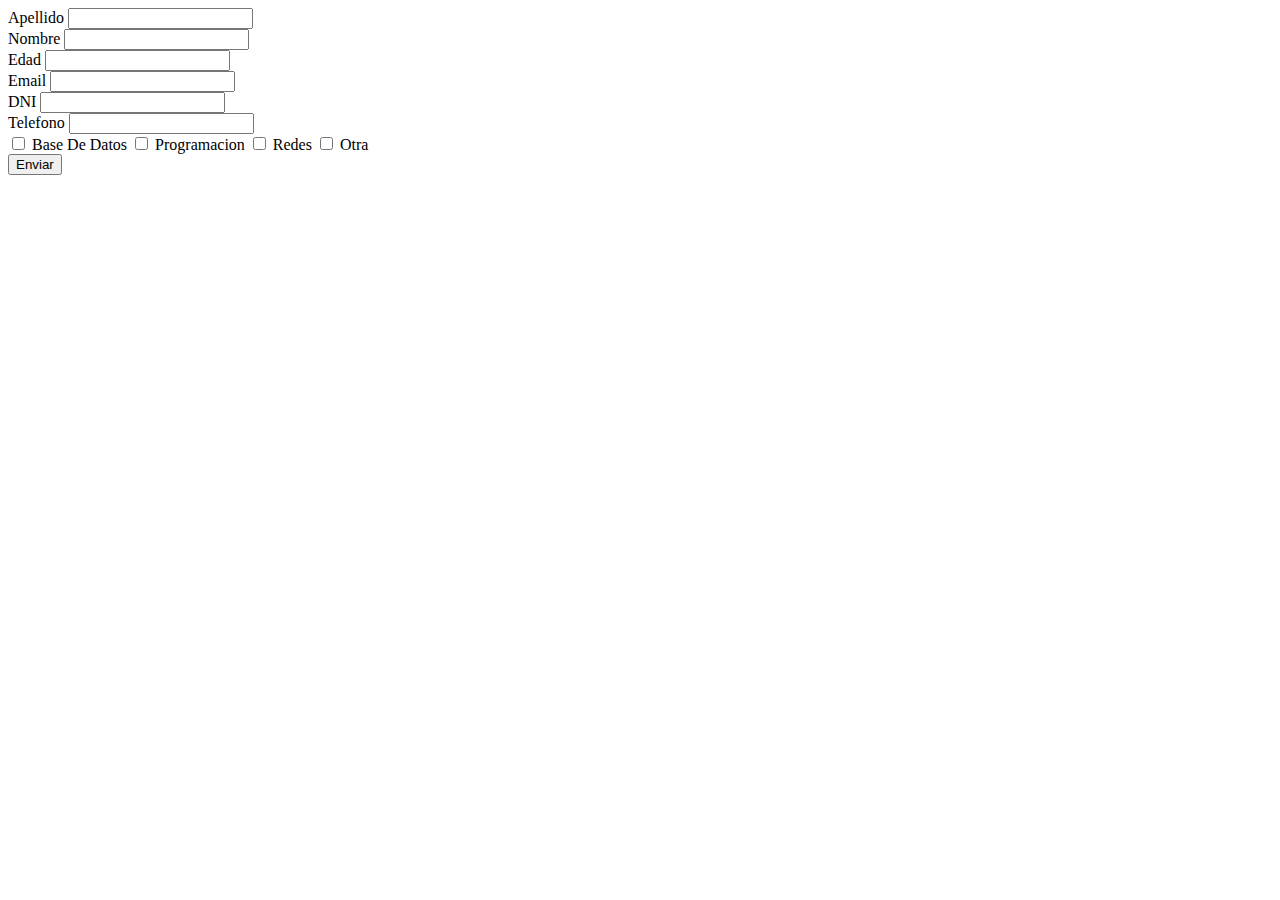
<file: clase29-3-22/ejercicio1/index.html>
<html lang="en">
<head>
    <meta charset="UTF-8">
    <meta http-equiv="X-UA-Compatible" content="IE=edge">
    <meta name="viewport" content="width=device-width, initial-scale=1.0">
    <title>Document</title>
</head>
<body>
  
    <form action="//" id="formulario">
        <div>
            <label for="apellido">Apellido</label>
            <input type="text" name="apellido" id="apellido">
            <label for="apellido" id="lbl_apellido"></label>

        </div>
        
        <div>
            <label for="nombre">Nombre</label>
            <input type="text" name="nombre" id="nombre">
            <label for="nombre"></label>
        </div>
        
        <div>
            <label for="edad">Edad</label>
            <input type="number" name="edad" id="edad">
            <label for="edad"></label>
        </div>

        <div>
            <label for="email">Email</label>
            <input type="email" name="email" id="email">
            <label for="email"></label>
        </div>
        
        <div>
            <label for="dni">DNI</label>
            <input type="text" name="dni" id="dni">
            <label for="dni"></label>
        </div>
        <div>
            <label for="telefono">Telefono</label>
            <input type="text" name="telefono" id="telefono">
            <label for="telefono"></label>
        </div>
        
        <div>

            <input type="checkbox" name="baseDeDatos" id="">
            <label for="baseDeDatos">Base De Datos</label>
            <input type="checkbox" name="programacion" id="">
            <label for="programacion">Programacion</label>
            <input type="checkbox" name="redes" id="">
            <label for="redes">Redes</label>
            <input type="checkbox" name="otra" id="">
            <label for="otra">Otra</label>
        </div>

        <input type="submit" value="Enviar">
        
    </form>

    <script>
    /*
        let objeto = document.getElementById("parrafo");
        alert('El estilo del componente '+objeto+' es '+ objeto.getAttribute('style'));
        objeto.setAttribute("style","background-color: blue;")
        objeto.innerHTML="hola mundo"

        let alumnos = document.getElementsByName("alumno")

        alumnos.forEach(alumno=>alert(alumno))

*/
    function validar(event) {
        event.preventDefault() 
        let apellido = document.getElementById("apellido")
        if(!(apellido.value.length >= 7)){
            let label = document.getElementById("lbl_apellido");
            label.innerText = "Este campo es obligatorio y min 7 caracteres"
            console.log(label)
        }else{
            let label = document.getElementById("lbl_apellido");
            label.innerText = ""
        }
        console.log(apellido) 
    }
    document.getElementById("formulario").addEventListener('submit', validar);
    </script>
</body>
</html>
</file>
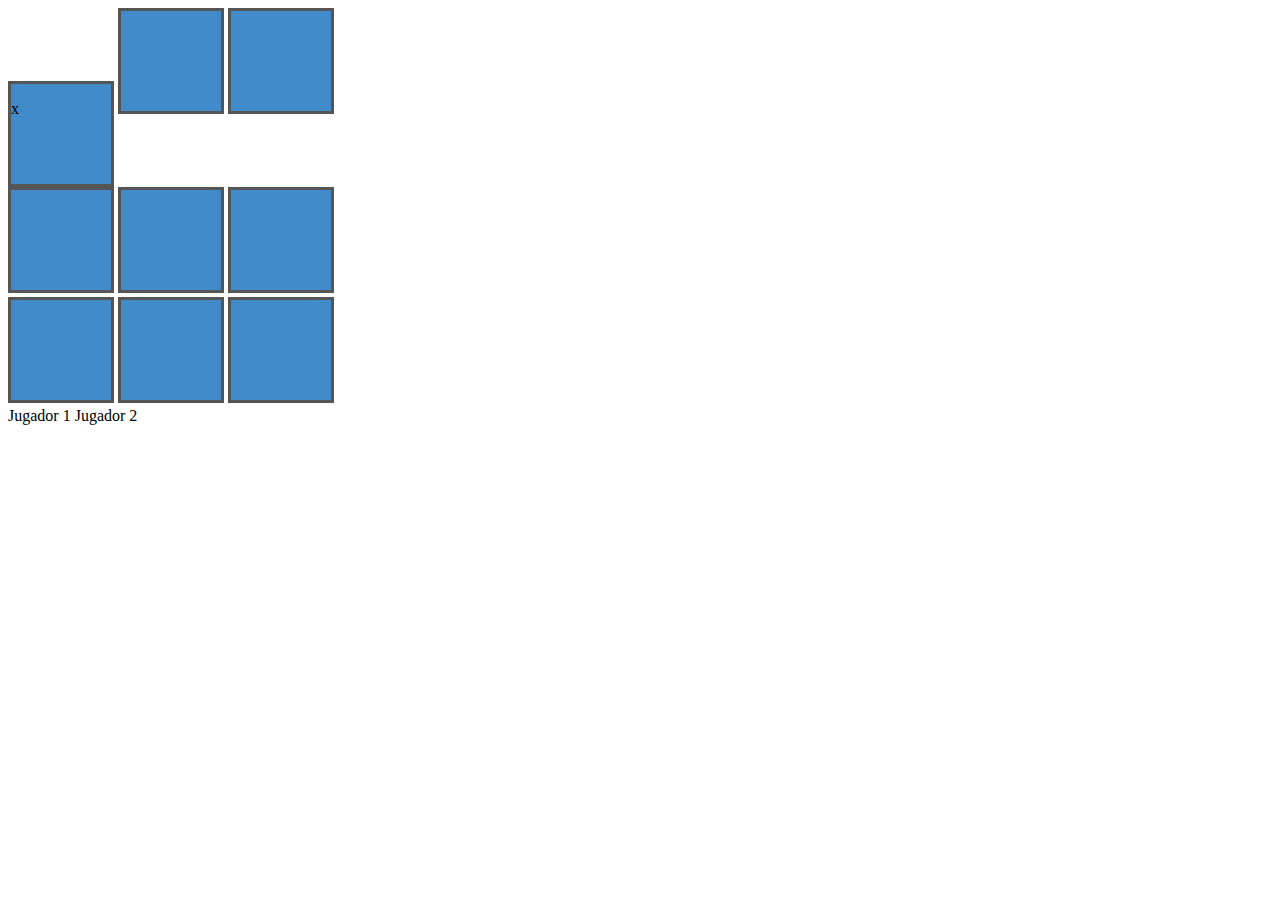
<file: clase29-3-22/ejercicio2/index.html>
<html lang="en">
<head>
    <meta charset="UTF-8">
    <meta http-equiv="X-UA-Compatible" content="IE=edge">
    <meta name="viewport" content="width=device-width, initial-scale=1.0">
    <link rel="stylesheet" href="stilos.css">
    <title>Ta-Te-Ti</title>
</head>
<body>
    
    <div class="tablero">
        <div class="fila">
            <div class="cuadrado" id="A1">
                <p>x</p>
            </div>
            <div class="cuadrado" id="A2">
                <p></p>
            </div>
            <div class="cuadrado" id="A3">
                <p></p>
            </div>
        </div>
        <div class="fila">
            <div class="cuadrado" id="B1">
    
            </div>
            <div class="cuadrado" id="B2">
    
            </div>
            <div class="cuadrado" id="B3">
    
            </div>
        </div>
        <div class="fila">
            <div class="cuadrado" id="C1">
    
            </div>
            <div class="cuadrado" id="C2">
    
            </div>
            <div class="cuadrado" id="C3">
    
            </div>
        </div>
    </div>
    <div>
        <label for="">Jugador 1</label>
        <label for="">Jugador 2</label>
    </div>

</body>
</html>
</file>
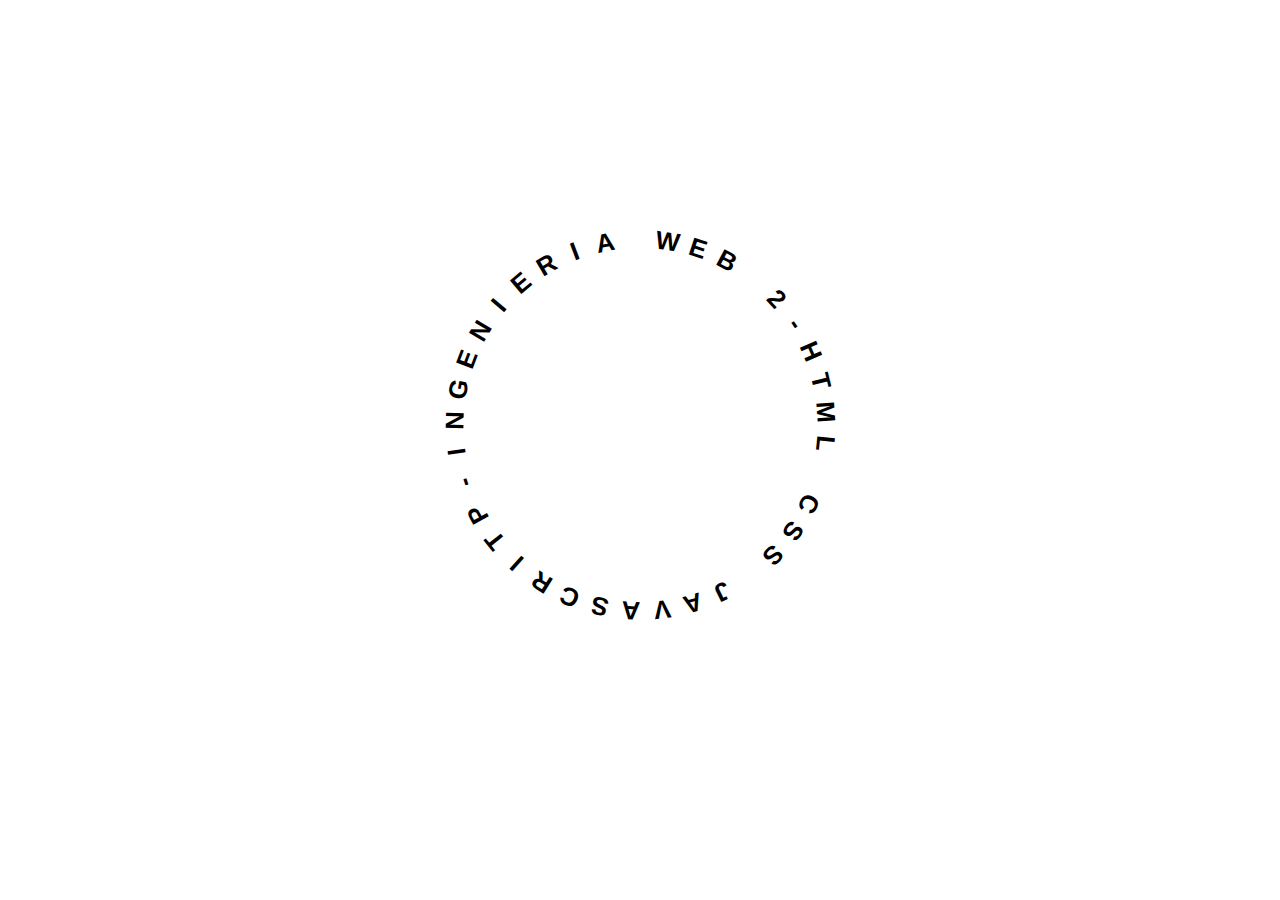
<file: texto-circular.html>
<html lang="es">
<head>
    <meta charset="UTF-8">
    <meta http-equiv="X-UA-Compatible" content="IE=edge">
    <meta name="viewport" content="width=device-width, initial-scale=1.0">
    <title>Ingenieria Web 2</title>

    <style>
        .center{
            display: grid;
            align-items: center;
            justify-items: center;
            visibility:hidden
        }
 
        #circle span{
            
            font-family: Arial, Helvetica, sans-serif;
            text-align:center;
            transform-origin:bottom center;
            position: absolute;
            left: 48.71%;
            top:25%;
            height:200px;
            width: 35px;
            
        }

        @media (min-width: 320px) {
            .center{
                visibility: visible;
                
            }
	        #circle span{
                font-size: 0.8em;
                left: 48.71%;
                top:25%;
                height:200px;
                width: 35px;
                
            }
        }

        
        @media (min-width: 576px) { 

        }

        @media (min-width: 768px) { 

        }


        @media (min-width: 992px) { 

        }


        @media (min-width: 1200px) { 

        }


        @media (min-width: 1400px) { 

        }

    </style>
</head>
<body>
    <div class="center">
        <h1 id="circle">-INGENIERIA WEB 2-HTML CSS JAVASCRITP</h1>
    </div>
    <script>
        let circle = document.getElementById("circle");
        let circleArray = circle.textContent.split('');


        circle.textContent = ''

        for (let i = 0; i < circleArray.length; i++) {
            const element = circleArray[i];

            circle.innerHTML += `<span style="transform:rotate(${(i+360)*9.7}deg)">${element}</span>`;
        }
    </script>
</body>
</html>
</file>
<file: clase29-3-22/ejercicio2/stilos.css>
.cuadrado {
    display:inline-block;
    width: 100px; 
    height: 100px; 
    background: #428bca;
    border: 3px solid #555;
}

.tablero {
    width: 50%;
}
</file>
